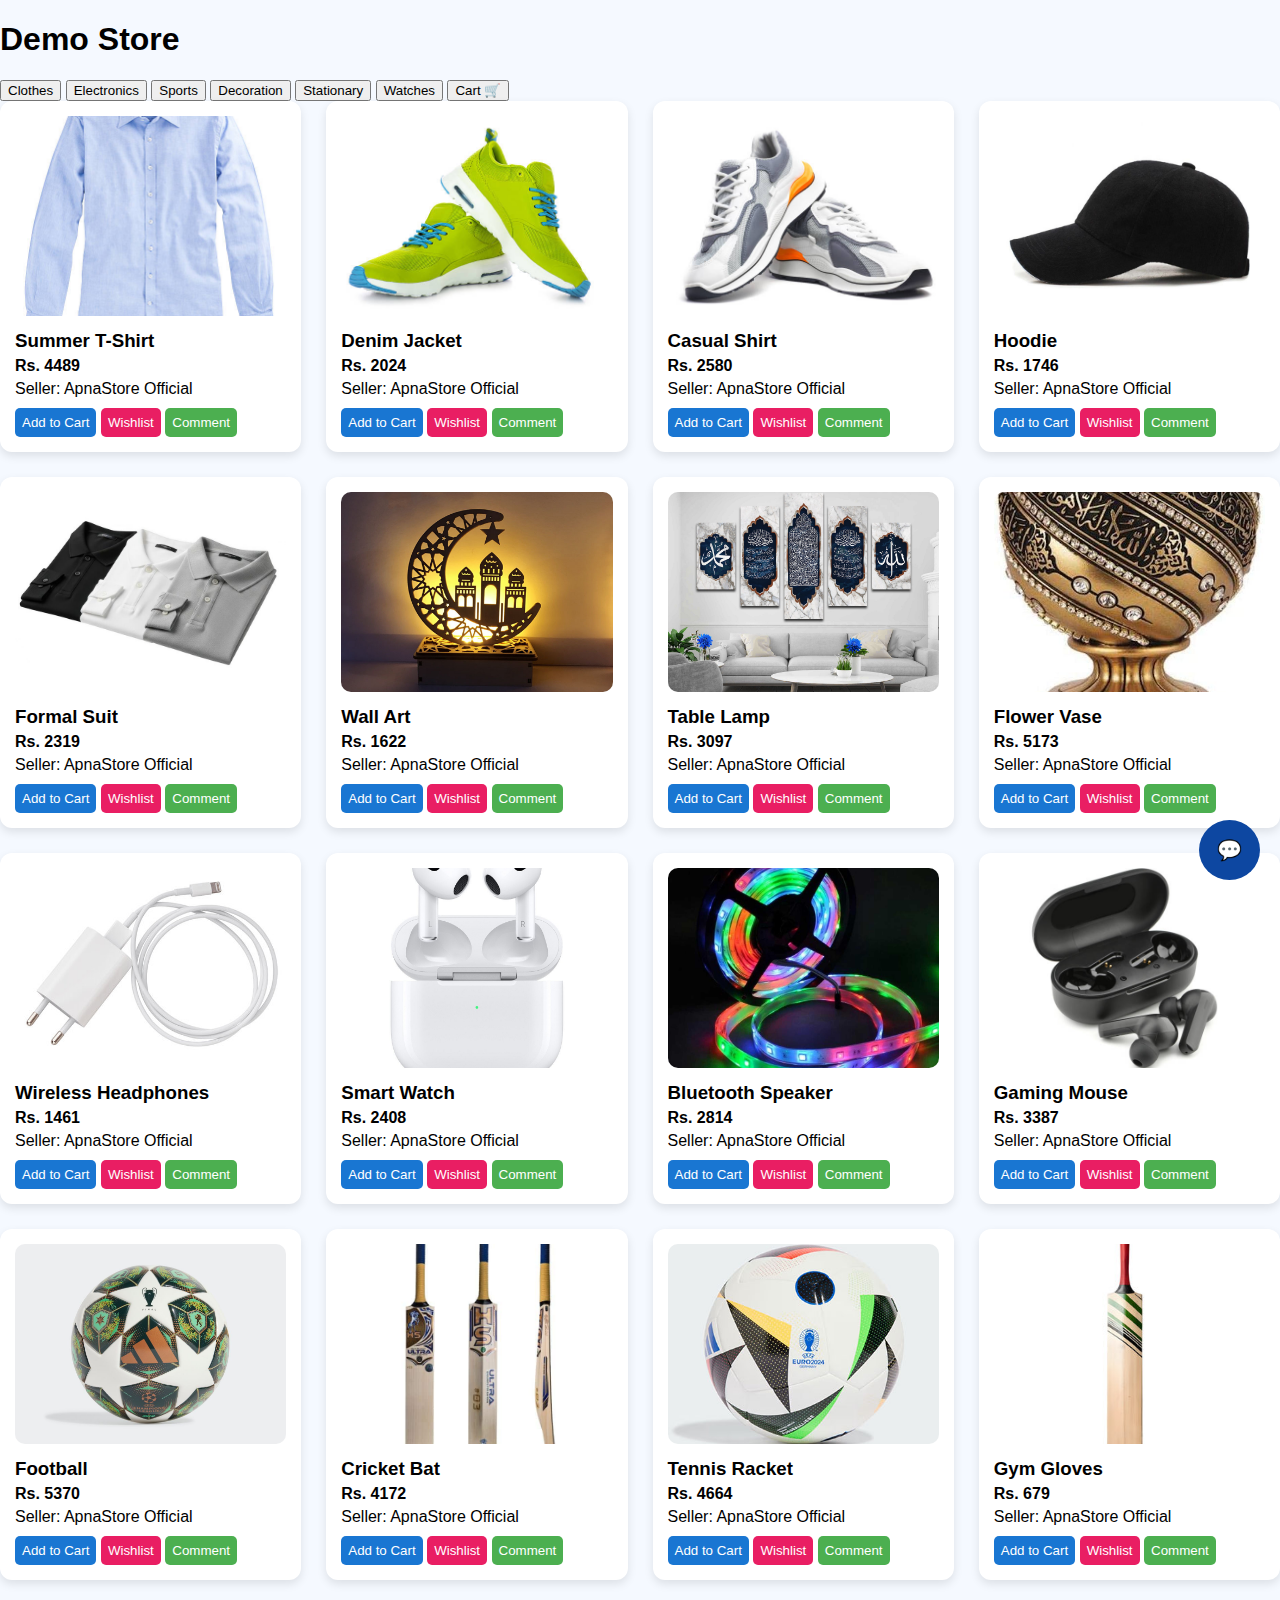
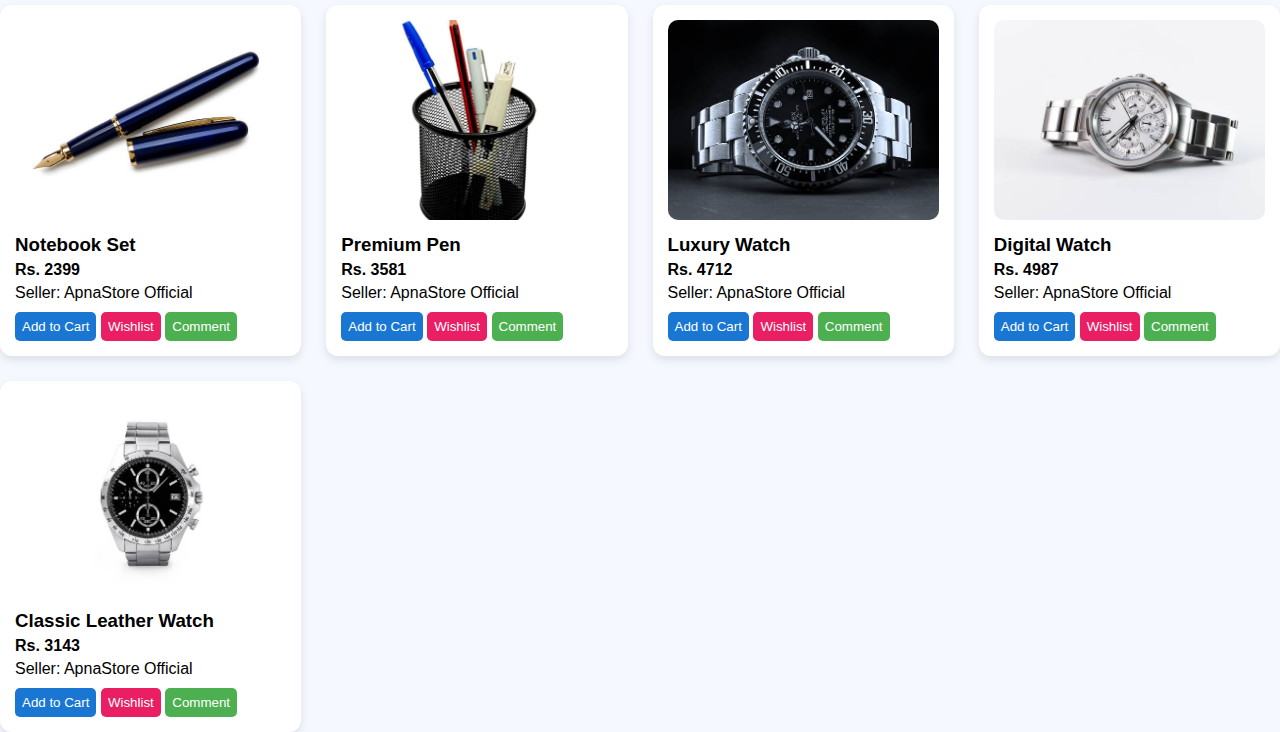
<file: index.html>
<!DOCTYPE html>
<html>
<head>
  <title>Demo Store</title>
  <link rel="stylesheet" href="style.css">
</head>
<body>

<header>
  <h1>Demo Store</h1>
  <nav>
    <button onclick="showCategory('clothes')">Clothes</button>
    <button onclick="showCategory('electronics')">Electronics</button>
    <button onclick="showCategory('sports')">Sports</button>
    <button onclick="showCategory('decoration')">Decoration</button>
    <button onclick="showCategory('stationary')">Stationary</button>
    <button onclick="showCategory('watches')">Watches</button>
    <button onclick="viewCart()">Cart 🛒</button>
  </nav>
</header>

<div id="products"></div>

<!-- Chatbot Button -->
<a href="chatbot.html" class="chatbot-btn">💬</a>

<script src="script.js"></script>
</body>
</html>
</file>
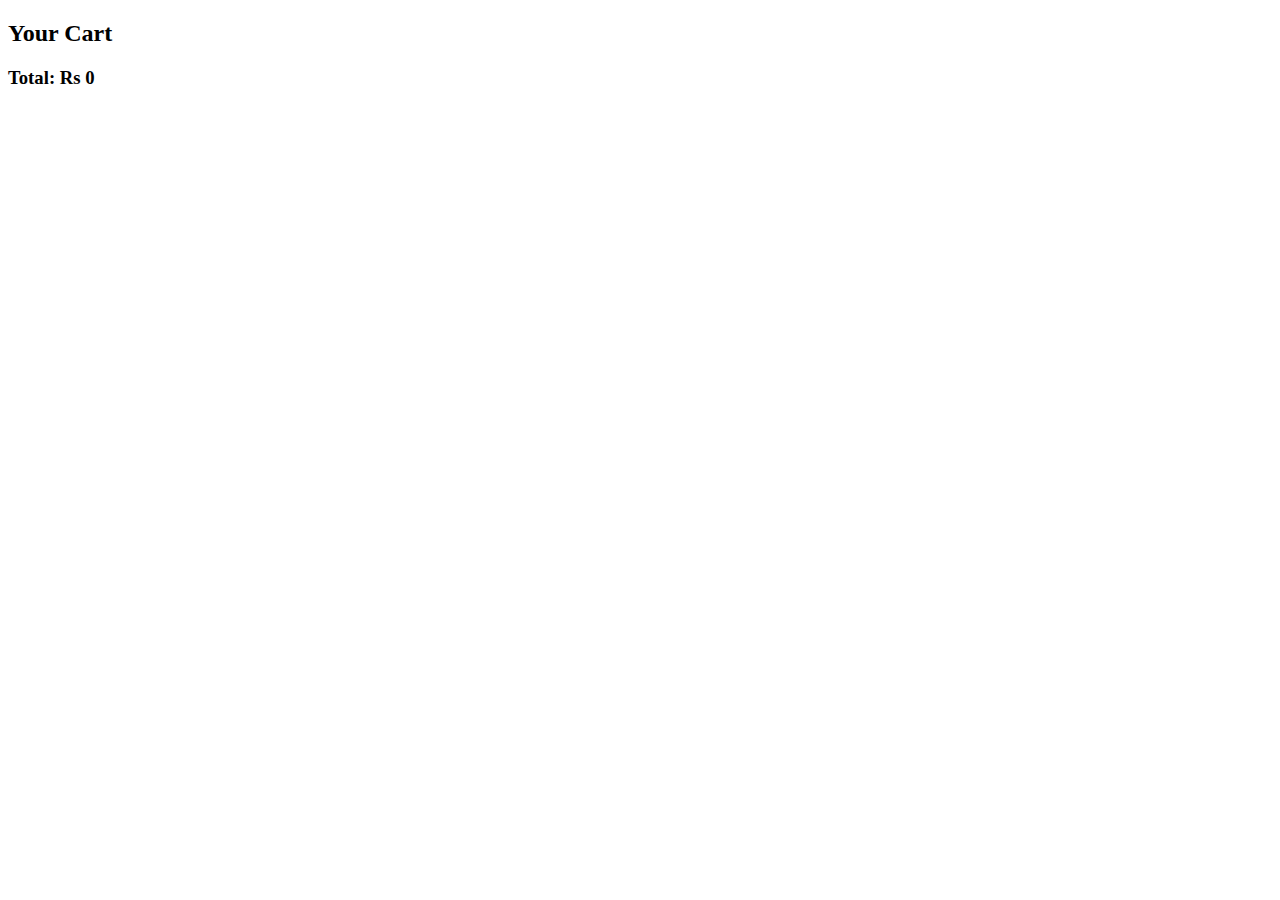
<file: cart.html>
<!DOCTYPE html>
<html>
<head>
<title>Your Cart</title>
</head>
<body>

<h2>Your Cart</h2>
<div id="cartItems"></div>

<script>

let cart = JSON.parse(localStorage.getItem("cart")) || [];
let total = 0;
let html = "";

cart.forEach((item, index) => {
  total += item.price;
  html += `
    <p>
      ${item.name} - Rs ${item.price}
      <button onclick="removeItem(${index})">Remove</button>
    </p>
  `;
});

html += `<h3>Total: Rs ${total}</h3>`;
document.getElementById("cartItems").innerHTML = html;

function removeItem(index) {
  cart.splice(index, 1);
  localStorage.setItem("cart", JSON.stringify(cart));
  location.reload();
}

</script>

</body>
</html>
</file>
<file: style.css>
body {
  margin: 0;
  font-family: Arial, sans-serif;
  background: #f5f9ff;
}

.container {
  display: flex;
}

/* Sidebar */
.sidebar {
  width: 220px;
  background: #0d47a1;
  color: white;
  height: 100vh;
  padding: 20px;
  position: fixed;
}

.sidebar h2 {
  text-align: center;
}

.sidebar button {
  width: 100%;
  margin: 8px 0;
  padding: 10px;
  border: none;
  background: white;
  color: #0d47a1;
  font-weight: bold;
  cursor: pointer;
  transition: 0.3s;
  border-radius: 6px;
}

.sidebar button:hover {
  background: #bbdefb;
}

/* Main */
main {
  margin-left: 240px;
  padding: 30px;
  width: 100%;
}

#products {
  display: grid;
  grid-template-columns: repeat(auto-fill, minmax(260px, 1fr));
  gap: 25px;
}

/* Product Card */
.product {
  background: white;
  padding: 15px;
  border-radius: 12px;
  box-shadow: 0 4px 10px rgba(0,0,0,0.1);
  transition: 0.4s;
  cursor: pointer;
}

.product:hover {
  transform: scale(1.05);
  box-shadow: 0 8px 20px rgba(13,71,161,0.4);
}

.product img {
  width: 100%;
  height: 200px;
  object-fit: cover;
  border-radius: 10px;
}

.product h3 {
  margin: 10px 0 5px;
}

.product p {
  margin: 5px 0;
}

.product button {
  margin-top: 5px;
  padding: 7px;
  border: none;
  border-radius: 5px;
  cursor: pointer;
  transition: 0.3s;
}

.add {
  background: #1976d2;
  color: white;
}

.wishlist {
  background: #e91e63;
  color: white;
}

.comment {
  background: #4caf50;
  color: white;
}

.product button:hover {
  opacity: 0.8;
}

/* Chatbot */
.chatbot-btn {
  position: fixed;
  bottom: 20px;
  right: 20px;
  background: #0d47a1;
  color: white;
  padding: 18px;
  border-radius: 50%;
  text-decoration: none;
  font-size: 20px;
}
</file>
